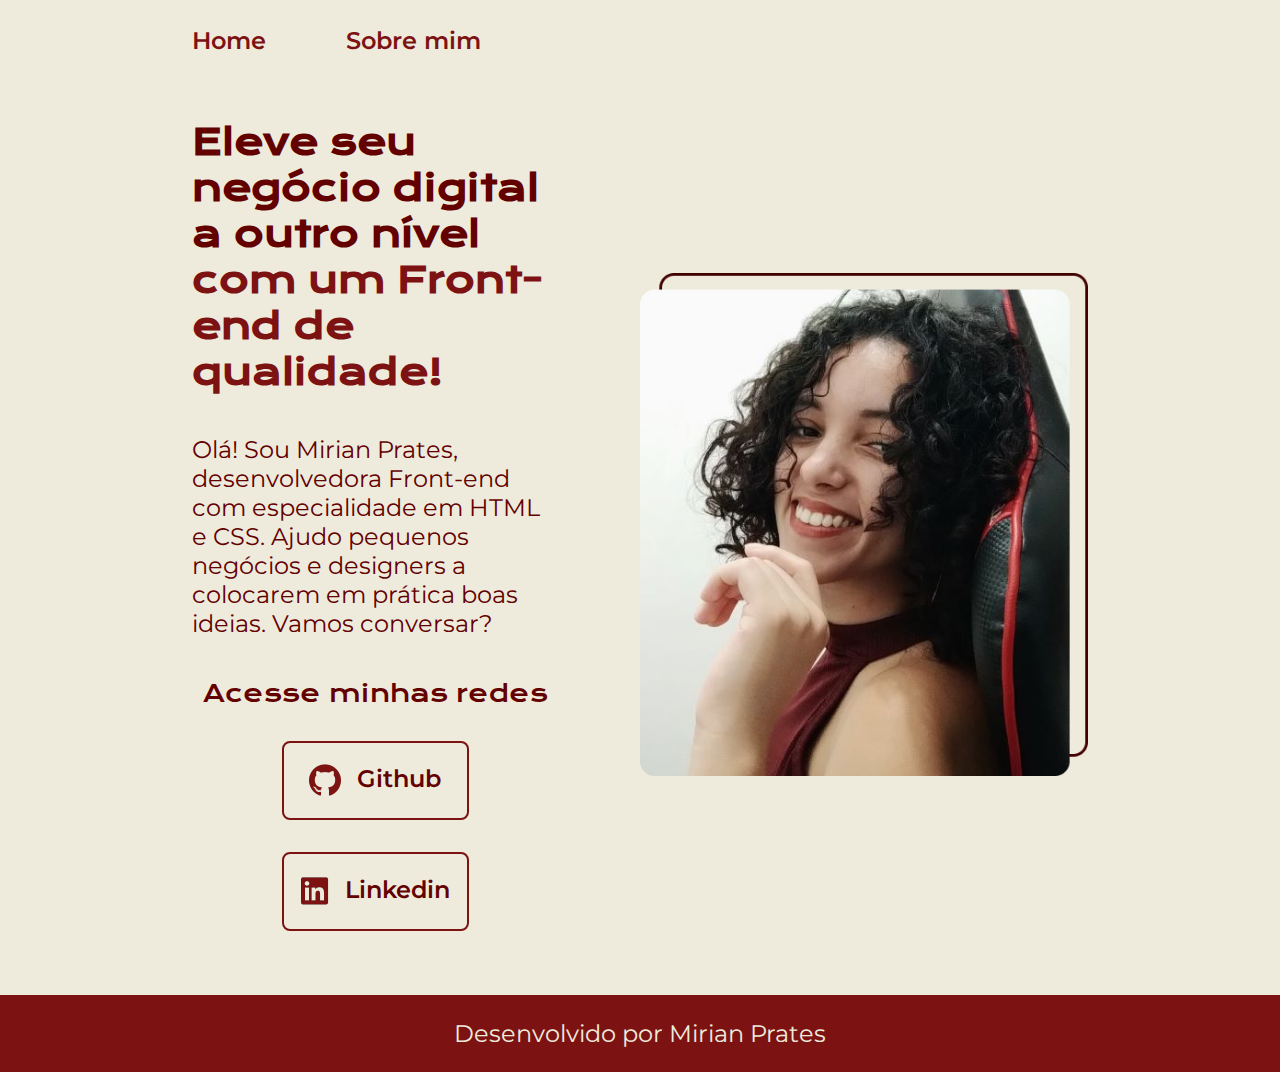
<file: index.html>
<!DOCTYPE html>
<html lang="pt-br">

<head>
    <meta charset="UTF-8">
    <meta http-equiv="X-UA-Compatible" content="IE=edge">
    <meta name="viewport" content="width=device-width, initial-scale=1.0">
    <link rel="stylesheet" href="./styles/style.css">
    <title>Portfólio</title>
</head>

<body>
    <header class="cabecalho">
        <nav class="cabecalho__menu">
            <a class="cabecalho__menu__link" href="index.html">Home</a>
            <a class="cabecalho__menu__link" href="about.html">Sobre mim</a>
        </nav>
    </header>
    <main class="apresentacao">
        <section class="apresentacao__conteudo">
            <h1 class="apresentacao__conteudo__titulo">Eleve seu negócio digital a outro nível <strong 
            class="titulo-destaque">com um Front-end de qualidade!
            </strong></h1>
            <p class="apresentacao__conteudo__texto">Olá! Sou Mirian Prates, desenvolvedora
            Front-end com especialidade em HTML e
            CSS. Ajudo pequenos negócios e designers a
            colocarem em prática boas ideias. Vamos
            conversar?</p>
            <div class="apresentacao__links">
                <h2 class="apresentacao__links__subtitulo">Acesse minhas redes</h2>
                <a class="apresentacao__links__navegacao" href="https://github.com/mirianprates">
                    <img src="./assets/github.png">
                    Github
                </a>
                <a class="apresentacao__links__navegacao" href="https://www.linkedin.com/in/mirianprates/">
                    <img src="./assets/linkedin.png">
                    Linkedin
                </a>
            </div>
        </section>
        <img class="apresentacao__imagem" src="./assets/imagem.png" alt="Foto da Mirian Prates">
    </main>
    <footer class="rodape">
        <p>Desenvolvido por Mirian Prates</p>
    </footer>
</body>

</html>
</file>
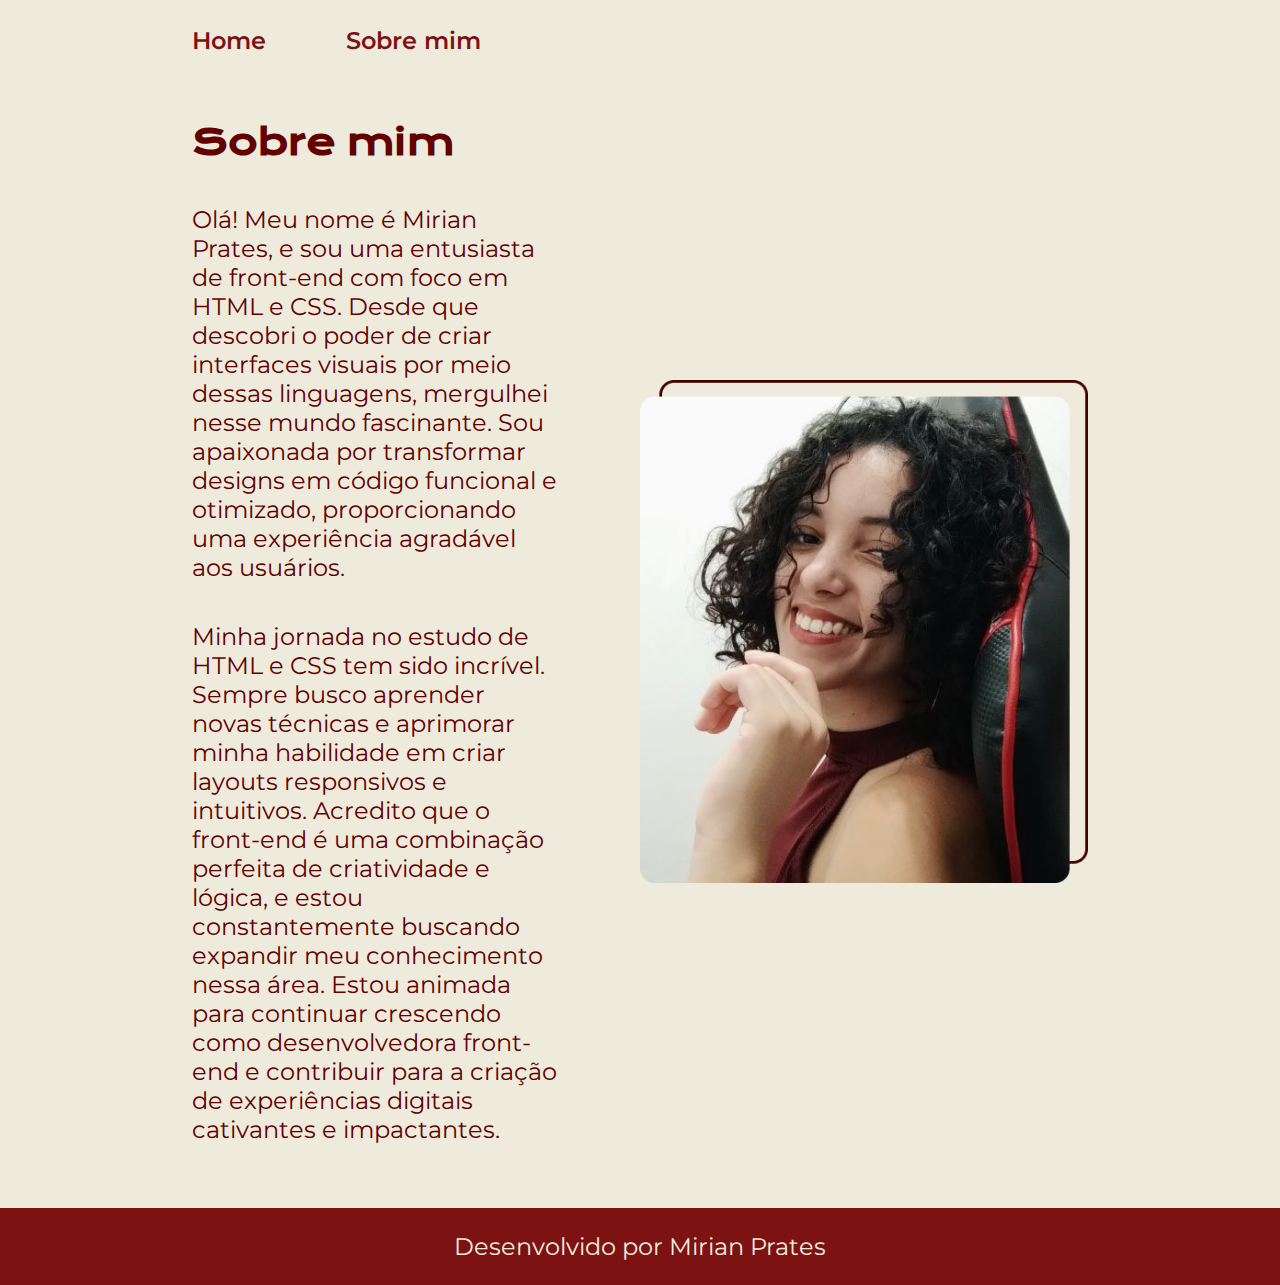
<file: about.html>
<!DOCTYPE html>
<html lang="pt-br">
<head>
    <meta charset="UTF-8">
    <meta http-equiv="X-UA-Compatible" content="IE=edge">
    <meta name="viewport" content="width=device-width, initial-scale=1.0">
    <link rel="stylesheet" href="styles/style.css">
    <title>Sobre mim</title>
</head>
<body>
    <header class="cabecalho">
        <nav class="cabecalho__menu">
            <a class="cabecalho__menu__link" href="index.html">Home</a>
            <a class="cabecalho__menu__link" href="about.html">Sobre mim</a>
        </nav>
    </header>
    <main class="apresentacao">
        <section class="apresentacao__conteudo">
            <h1 class="apresentacao__conteudo__titulo">Sobre mim</h1>
            <p class="apresentacao__conteudo__texto">Olá! Meu nome é Mirian Prates, e sou uma entusiasta de front-end com foco em HTML e CSS. Desde que descobri o poder de criar interfaces visuais por meio dessas linguagens, mergulhei nesse mundo fascinante. Sou apaixonada por transformar designs em código funcional e otimizado, proporcionando uma experiência agradável aos usuários.</p>
            <p class="apresentacao__conteudo__texto">Minha jornada no estudo de HTML e CSS tem sido incrível. Sempre busco aprender novas técnicas e aprimorar minha habilidade em criar layouts responsivos e intuitivos. Acredito que o front-end é uma combinação perfeita de criatividade e lógica, e estou constantemente buscando expandir meu conhecimento nessa área. Estou animada para continuar crescendo como desenvolvedora front-end e contribuir para a criação de experiências digitais cativantes e impactantes.</p>
        </section>
        <img class="apresentacao__imagem" src="./assets/imagem.png" alt="Foto da Mirian Prates">
    </main>
    <footer class="rodape">Desenvolvido por Mirian Prates</footer>
</body>
</html>
</file>
<file: styles/style.css>
@import url('https://fonts.googleapis.com/css2?family=Krona+One&family=Montserrat:wght@400;600&display=swap');

:root{
    --cor-principal: #EEEBDD ;
    --cor-secundaria: #630000;
    --cor-terciaria: #7d1212;
    --cor-hover: #D8B6A4;

    --fonte-primaria: 'Krona One', sans-serif;
    --fonte-secundaria: 'Montserrat', sans-serif;
}
*{
    margin: 0;
    padding: 0;
}
body{
    box-sizing: border-box;
    background-color: var(--cor-principal);
    color: var(--cor-secundaria);
}

.cabecalho{
    padding: 2% 0% 0% 15%;
}
.cabecalho__menu{
    display: flex;
    gap:80px;
}
.cabecalho__menu__link{
    font-family: var(--fonte-secundaria);
    font-size: 1.5rem;
    font-weight: 600;
    color: var(--cor-terciaria);
    text-decoration: none;
}

.apresentacao{
    padding: 5% 15%;
    display: flex;
    align-items: center;
    justify-content: space-between;
    gap: 82px;
}
.apresentacao__conteudo{
    width: 50%;
    display: flex;
    flex-direction: column;
    gap: 40px;
}
.apresentacao__conteudo__titulo{
    font-size: 2.25rem;
    font-family: var(--fonte-primaria);
}
.titulo-destaque{
    color: var(--cor-terciaria);
}
.apresentacao__conteudo__texto{
    font-size: 1.5rem;
    font-family: var(--fonte-secundaria);
}
.apresentacao__links{
    display: flex;
    flex-direction: column;
    justify-content: space-between;
    align-items: center;
    gap: 32px;
}
.apresentacao__links__subtitulo{
    font-family: var(--fonte-primaria);
    font-weight: 400;
    font-size: 1.5rem;
}
.apresentacao__links__navegacao{
    display: flex;
    justify-content: center;
    gap: 16px;
    border: 2px solid var(--cor-terciaria);
    width: 50%;
    text-align: center;
    border-radius: 8px;
    font-size: 1.5rem;
    font-weight: 600;
    padding: 21.5px 0;
    text-decoration: none;
    color: var(--cor-secundaria);
    font-family: var(--fonte-secundaria);
}
.apresentacao__links__navegacao:hover{
    background-color: var(--cor-hover);
}
.apresentacao__imagem{
width: 50%;
}

.rodape{
    color: var(--cor-principal);
    background-color: var(--cor-terciaria);
    padding: 24px;
    text-align: center;
    font-family: var(--fonte-secundaria);
    font-size: 24px;
    font-weight: 400;
}

@media (max-width:1200px){
    .cabecalho{
        padding: 10%;
    }
    .cabecalho__menu{
        justify-content: center;
    }
    .apresentacao{
        flex-direction: column-reverse;
        padding: 5%;
    }
    .apresentacao__conteudo{
        width: auto;
    }
}
</file>
